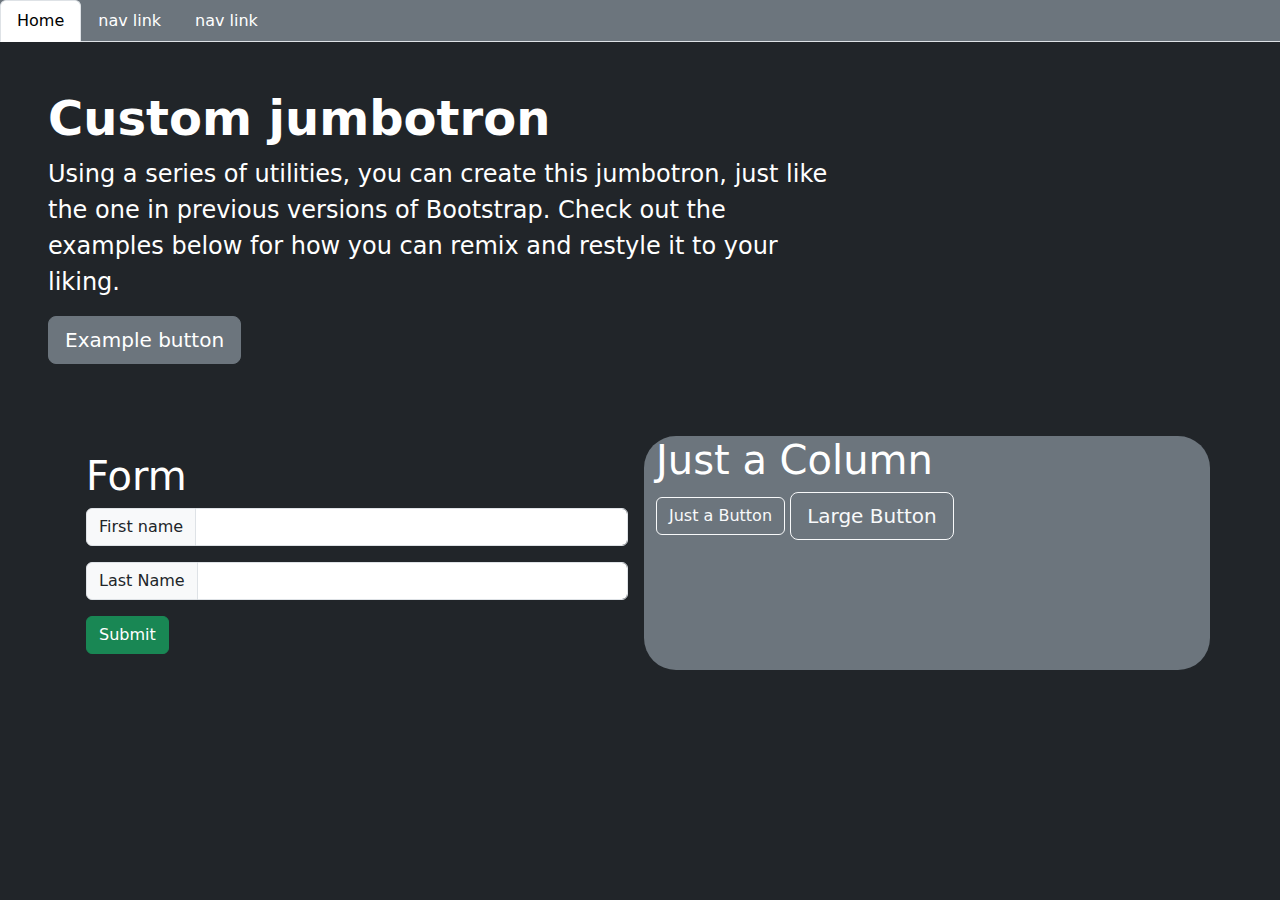
<file: bootstrap/index.html>
<!DOCTYPE html>
<html lang="en">
	<head>
		<title>Bootstrap</title>
		<link rel="stylesheet" type="text/css" href="bootstrap.css">
	</head>
	<body class="bg-dark">
		<!-- NAVBAR PRACTICES -->
		<ul class="nav nav-tabs bg-secondary ">
			<li class="nav-item">
				<a class="nav-link active text-white" aria-current="page" href="#">Home</a>
			</li>
			<li class="nav-item">
				<a class="nav-link text-white" href="#">nav link</a>
			</li>
			<li class="nav-item">
				<a class="nav-link text-white" href="#">nav link</a>
			</li>
		</ul>

		<!-- jumbotron -->
		<div class="container-fluid py-5 text-white p-5 mb-4 rounded-3">
			<h1 class="display-5 fw-bold ">Custom jumbotron</h1>
			<p class="col-md-8 fs-4">Using a series of utilities, you can create this jumbotron, just like the one in previous versions of Bootstrap. Check out the examples below for how you can remix and restyle it to your liking.</p>
			<button class="btn btn-secondary btn-lg" type="button">Example button</button>
		</div>

		<!-- Grid system + Containers + Button + form-->
		<section class="container">
			<div class="row">
				<div class="col p-3 fs-6 text-white">
					<form>
						<h1>Form</h1>
						<span class="input-group mb-3">
							<label for="firstname" class="input-group-text">First name</label>
								<input name="firstname" class="form-control">
						</span>
						<span class="input-group mb-3">
							<label for="lastname" class="input-group-text">Last Name</label>
								<input name="lastname" class="form-control">
						</span>
						<input type="submit" class="btn btn-success">
					</form>
				</div>
				<div class="col bg-secondary rounded-5 text-white">
					<h1>Just a Column</h1>
					<button class="btn btn-outline-light">Just a Button</button>
					<button class="btn btn-outline-light btn-lg">Large Button</button>
				</div>
			</div>
		</section>
		
	</body>
</html>
</file>
